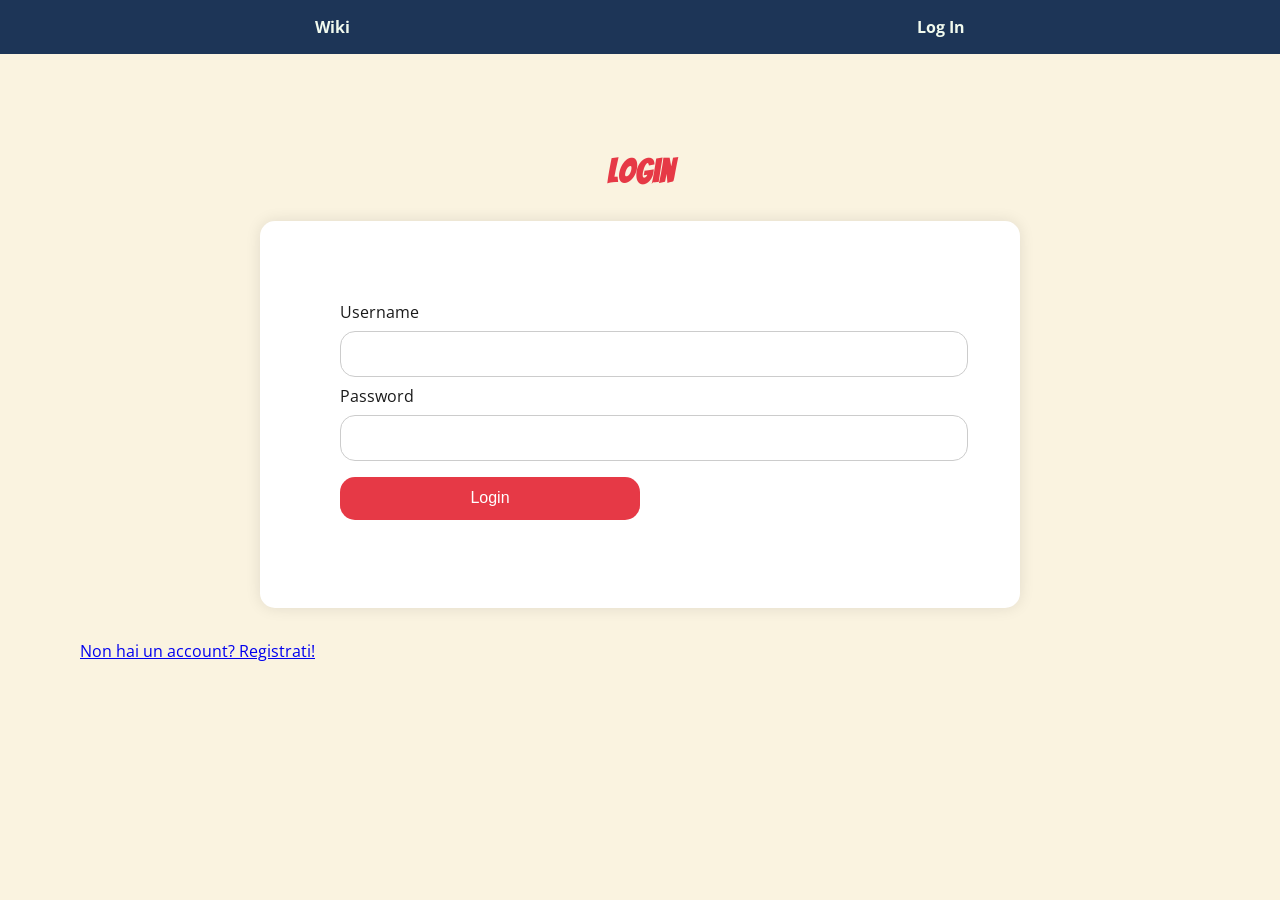
<file: index.html>
<!DOCTYPE html>
<html lang="en">
<head>
  <meta charset="UTF-8" />
  <meta name="viewport" content="width=device-width, initial-scale=1.0" />

  <title>Login - One Piece Web App</title>
  <meta name="description" content="Accedi alla tua avventura nel mondo di One Piece. Crea la tua ciurma e inizia il viaggio!" />
  <meta name="keywords" content="One Piece, login, accedi, ciurma, capitano, avventura" />
  <meta name="author" content="Marco Manfrin" />
  <link href="https://fonts.googleapis.com/css2?family=Bangers&family=Open+Sans&display=swap" rel="stylesheet">
  <link rel="stylesheet" href="css/style.css" />
  <link rel="stylesheet" href="css/nav.css">
</head>
<body>
  <header>
    <nav id="main-nav"></nav>
  </header>
  <main>
    <h1>Login</h1>
    <form id="loginForm">
      <label for="user">Username</label>
      <input type="text" id="user" required />

      <label for="pw">Password</label>
      <input type="password" id="pw" required />

      <button type="submit">Login</button>
    </form>
    <a href="register.html">Non hai un account? Registrati!</a>
  </main>
</body>
<script src="js/nav.js"></script>
<script src="js/login.js"></script>
</html>
</file>
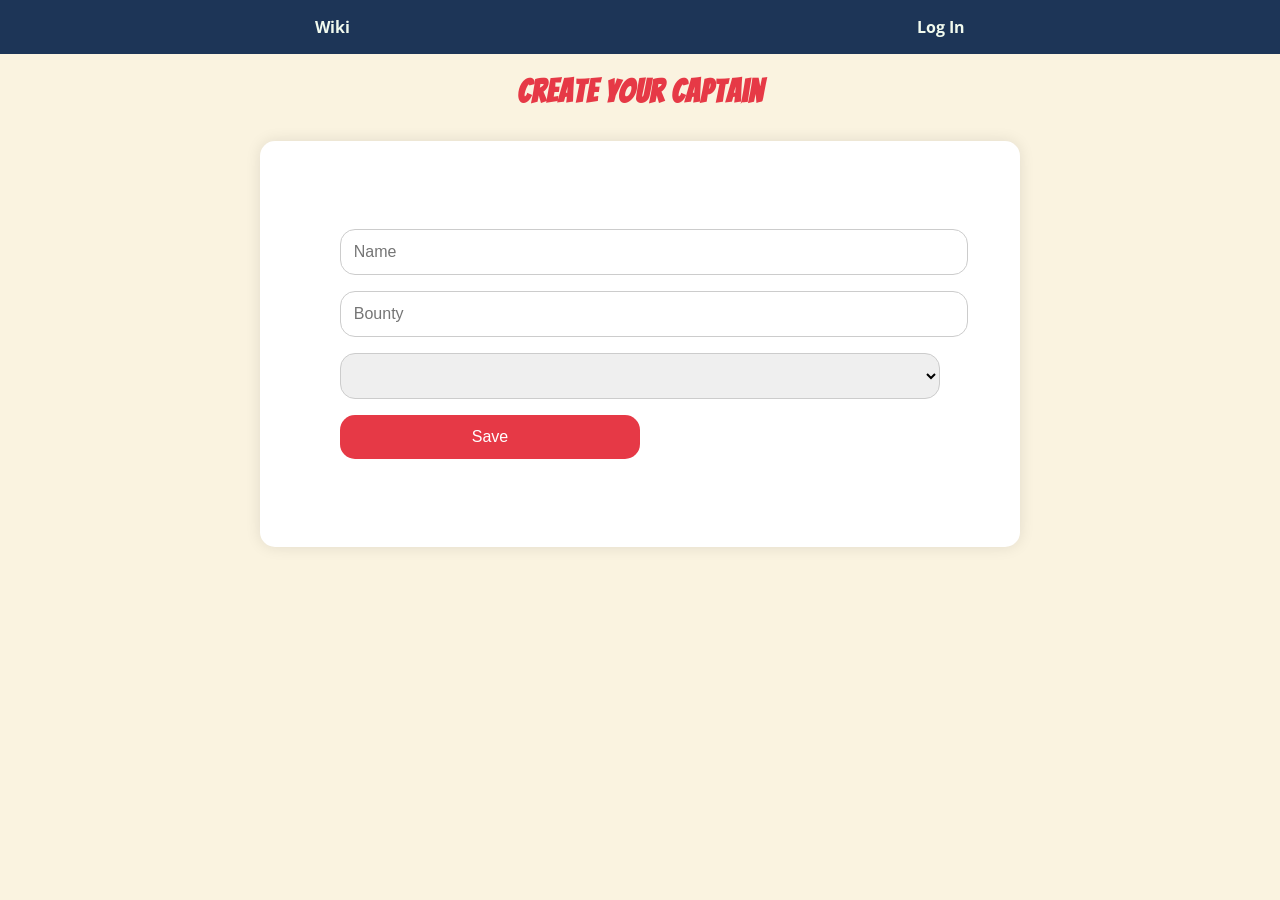
<file: create-captain.html>
<!DOCTYPE html>
<html lang="en">
<head>
  <meta charset="UTF-8" />
  <meta name="viewport" content="width=device-width, initial-scale=1.0" />
  
  <title>Crea il tuo Capitano - One Piece Web App</title>
  <meta name="description" content="Personalizza il tuo capitano scegliendo nome, frutto del diavolo e taglia. Dai inizio alla tua avventura!" />
  <meta name="keywords" content="One Piece, crea capitano, personalizzazione, frutti del diavolo, taglia" />
  <meta name="author" content="Marco Manfrin" />

  <link href="https://fonts.googleapis.com/css2?family=Bangers&family=Open+Sans&display=swap" rel="stylesheet">
  <link rel="stylesheet" href="css/style.css" />
  <link rel="stylesheet" href="css/nav.css">
</head>
<body>
  <header>
    <nav id="main-nav"></nav>
  </header>
  <h1>Create Your Captain</h1>
  <form id="captainForm">
    <input type="text" id="name" placeholder="Name" required />
    <input type="number" id="bounty" placeholder="Bounty" required />
    <select id="fruit"></select>
    <button type="submit">Save</button>
  </form>
  <script src="js/nav.js"></script>
  <script src="js/captain.js"></script>
</body>
</html>
</file>
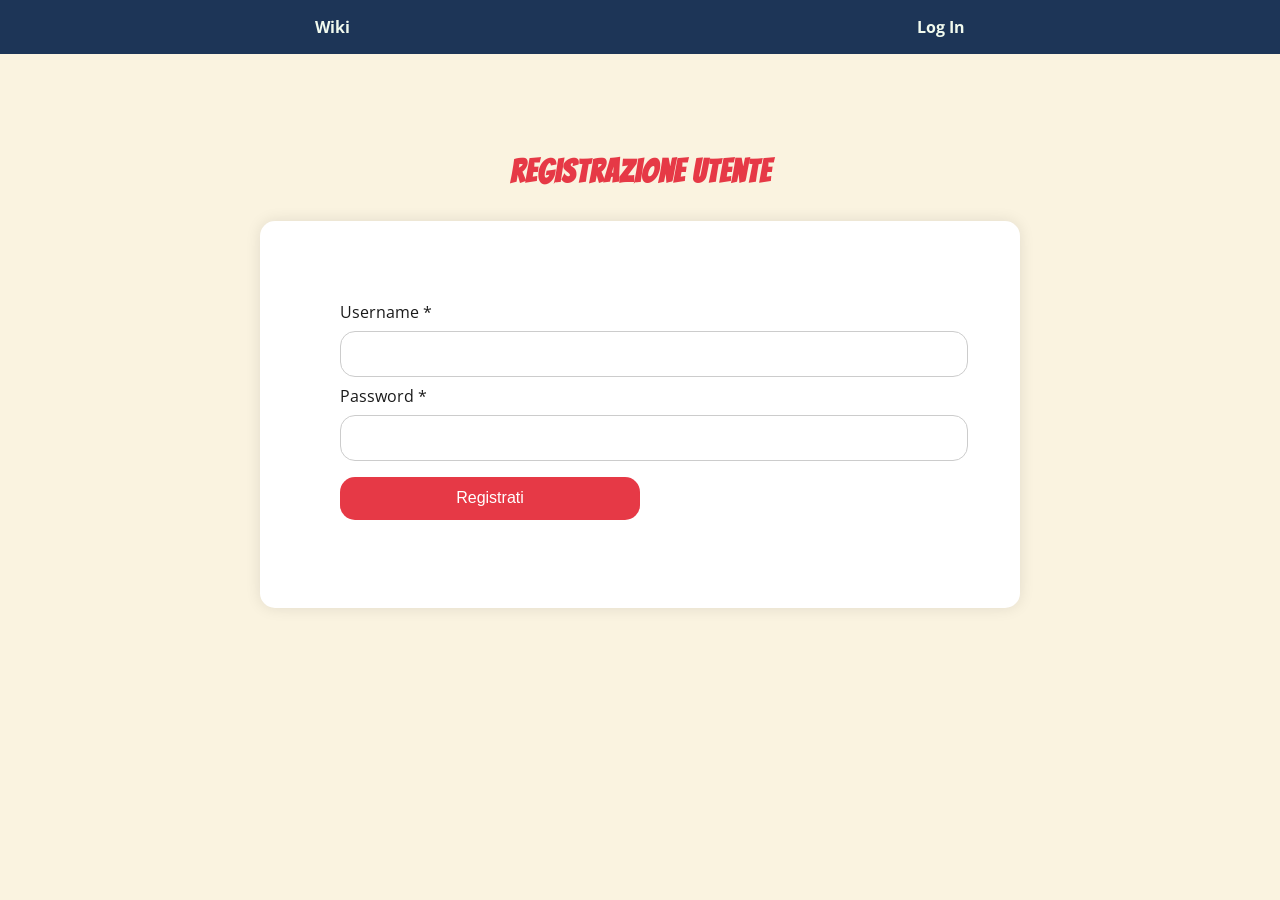
<file: register.html>
<!DOCTYPE html>
<html lang="en">
<head>
  <meta charset="UTF-8" />
  <meta name="viewport" content="width=device-width, initial-scale=1.0"/>
  <title>Registrazione Utente</title>
  <link href="https://fonts.googleapis.com/css2?family=Bangers&family=Open+Sans&display=swap" rel="stylesheet">
  <link rel="stylesheet" href="css/style.css"/>
  <link rel="stylesheet" href="css/nav.css"/>
</head>
<body>
  <header>
    <nav id="main-nav"></nav>
  </header>

  <main>
    <h1 style="text-align: center;">Registrazione Utente</h1>
    
    <form id="registerForm">
      <label for="username">Username *</label>
      <input type="text" id="username" required />

      <label for="password">Password *</label>
      <input type="password" id="password" minlength="6" required />

      <button type="submit">Registrati</button>
      <div id="formMessage" class="error"></div>
    </form>
  </main>
  <script src="js/register.js"></script>
  <script src="js/nav.js"></script>
</body>
</html>
</file>
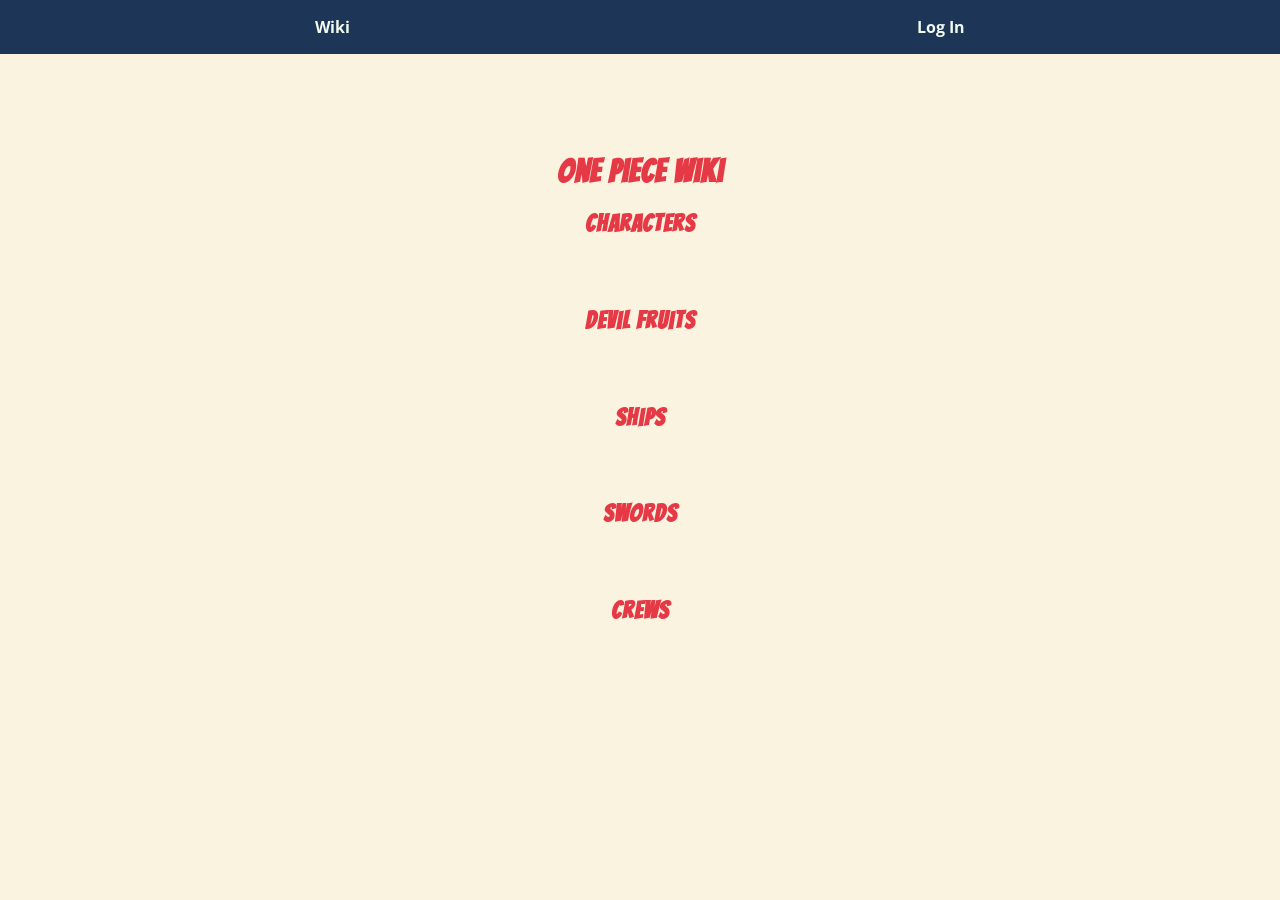
<file: wiki.html>
<!-- === wiki.html === -->
<!DOCTYPE html>
<html lang="en">
<head>
  
  <!-- SEO Meta Tags -->
  <meta charset="UTF-8" />
  <meta name="viewport" content="width=device-width, initial-scale=1.0" />

  <title>One Piece Wiki - Personaggi e Frutti del Diavolo</title>
  <meta name="description" content="Scopri i personaggi, le abilità e i frutti del diavolo del mondo di One Piece in una wiki interattiva." />
  <meta name="keywords" content="One Piece, wiki, personaggi, frutti del diavolo, poteri, anime" />
  <meta name="author" content="Marco Manfrin" />

  <link href="https://fonts.googleapis.com/css2?family=Bangers&family=Open+Sans&display=swap" rel="stylesheet">
  <link rel="stylesheet" href="css/style.css" />
  <link rel="stylesheet" href="css/wiki.css" />
  <link rel="stylesheet" href="css/nav.css">
</head>
<body>
  <header>
    <nav id="main-nav"></nav>
  </header>
  <main>
    <h1>One Piece Wiki</h1>

    <section>
      <h2>Characters</h2>
      <div class="carousel" id="characters"></div>
    </section>

    <section>
      <h2>Devil fruits</h2>
      <div class="carousel" id="fruits"></div>
    </section>
    
    <section>
      <h2>Ships</h2>
      <div class="carousel" id="ships"></div>
    </section>
    
    <section>
      <h2>Swords</h2>
      <div class="carousel" id="swords"></div>
    </section>

    <section>
      <h2>Crews</h2>
      <div class="carousel" id="crews"></div>
    </section>
  </main>
  <script src="js/api.js"></script>
  <script src="js/wiki.js"></script>
  <script src="js/nav.js"></script>
</body>
</html>
</file>
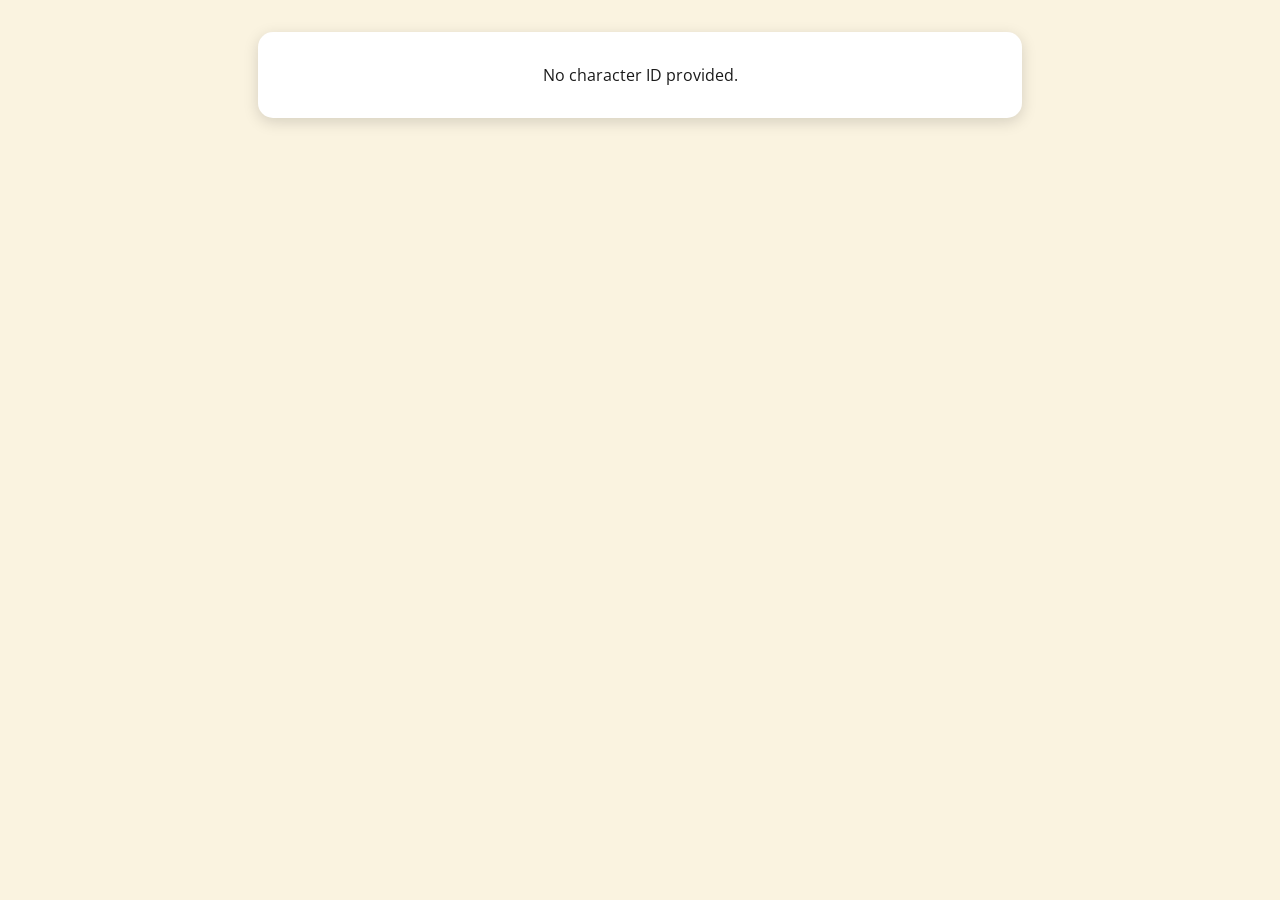
<file: detailPages/char.html>
<!DOCTYPE html>
<html lang="en">
<head>
  <meta charset="UTF-8" />
  <meta name="viewport" content="width=device-width, initial-scale=1.0"/>
  <title>Dettagli Personaggio - One Piece Wiki</title>
  <meta name="description" content="Approfondisci le informazioni su questo personaggio di One Piece: abilità, frutto del diavolo e storia." />
  <meta name="keywords" content="One Piece, personaggio, dettagli, frutto, taglia, storia" />
  <meta name="author" content="Marco Manfrin" />

  <link href="https://fonts.googleapis.com/css2?family=Bangers&family=Open+Sans&display=swap" rel="stylesheet">
  <link rel="stylesheet" href="detail.css" />
</head>
<body>
  <main>
    <article id="detail" class="container"></article>
  </main>
</body>
<script src="char.js"></script>
</html>
</file>
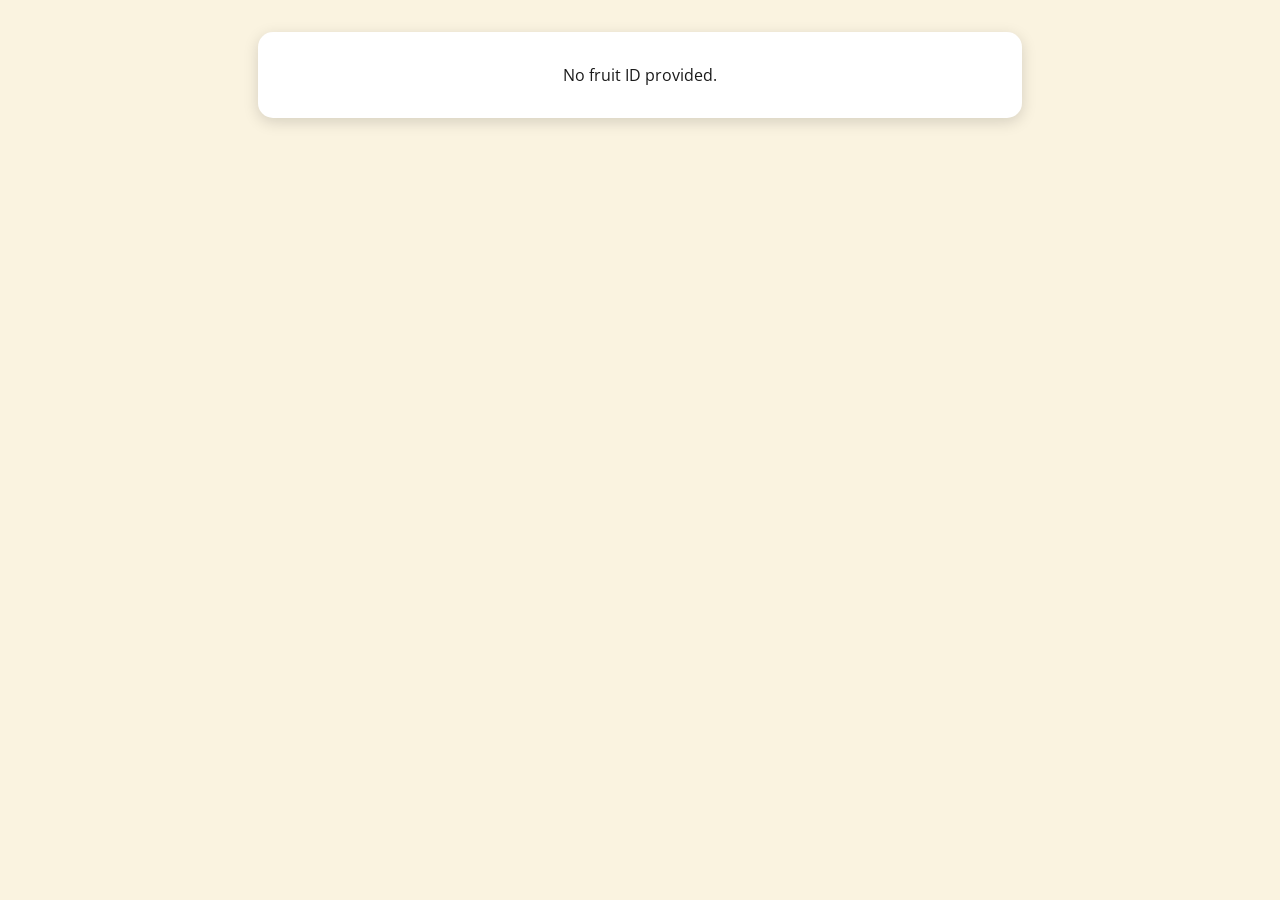
<file: detailPages/fruit.html>
<!DOCTYPE html>
<html lang="en">
<head>
  <meta charset="UTF-8" />
  <meta name="viewport" content="width=device-width, initial-scale=1.0"/>
  <title>Dettagli Frutto del Diavolo - One Piece Wiki</title>
  <meta name="description" content="Scopri le caratteristiche di questo frutto del diavolo: tipo, effetto e utilizzatori noti." />
  <meta name="keywords" content="One Piece, frutti del diavolo, poteri, abilità, dettagli, wiki" />
  <meta name="author" content="Marco Manfrin" />

  <link href="https://fonts.googleapis.com/css2?family=Bangers&family=Open+Sans&display=swap" rel="stylesheet">
  <link rel="stylesheet" href="detail.css" />
</head>
<body>
  <main>
    <article id="fruit-detail" class="container"></article>
  </main>
</body>
<script src="fruit.js"></script>
</html>
</file>
<file: css/style.css>
:root {
  --primary: #E63946;
  --secondary: #457B9D;
  --bg-light: #FAF3E0;
  --bg-dark: #1D3557;
  --accent: #F4A261;
  --text-light: #F1FAEE;
  --text-dark: #1A1A1A;
  --card-shadow: rgba(0, 0, 0, 0.15);
  --border-radius: 15px;
}

body {
  margin: 0;
  font-family: 'Open Sans', sans-serif;
  background-color: var(--bg-light);
  color: var(--text-dark);
}

main{
  max-width: 1200px;
  margin: 0 auto;
  padding: 5rem;
}

h1, h2, h3 {
  font-family: 'Bangers', cursive;
  color: var(--primary);
  letter-spacing: 1px;
  text-align: center;
}

nav#main-nav {
  background-color: var(--bg-dark);
  padding: 1rem 2rem;
  display: flex;
  justify-content: space-around;
  align-items: center;
  position: sticky;
  top: 0;
  z-index: 100;
}

nav#main-nav a {
  color: var(--text-light);
  text-decoration: none;
  margin: 0 1rem;
  font-weight: bold;
  transition: color 0.2s ease;
}

nav#main-nav a:hover {
  color: var(--accent);
}

.card {
  background: white;
  border: 2px dashed var(--primary);
  border-radius: var(--border-radius);
  box-shadow: 0 4px 12px var(--card-shadow);
  padding: 1rem;
  transition: transform 0.3s ease;
}
.card:hover {
  transform: scale(1.05);
}

form {
  max-width: 600px;
  margin: 2rem auto;
  padding: 5rem;
  background-color: white;
  border-radius: var(--border-radius);
  box-shadow: 0 0 15px rgba(0, 0, 0, 0.1);
}

form input, form select, form textarea, form button {
  width: 100%;
  padding: 0.8rem;
  margin: 0.5rem 0;
  font-size: 1rem;
  border-radius: var(--border-radius);
  border: 1px solid #ccc;
}

form button {
  background-color: var(--primary);
  width: 50%;
  color: white;
  border: none;
  cursor: pointer;
}

form button:hover {
  background-color: var(--accent);
}

.fade-in {
  animation: fadeIn 0.8s ease-in;
}
@keyframes fadeIn {
  from { opacity: 0; transform: translateY(10px); }
  to   { opacity: 1; transform: translateY(0); }
}

/* === COMPONENTI DINAMICI GENERATI VIA JS === */

.character-card, .fruit-card, .ship-card, .sword-card, .crew-card {
  background: white;
  border: 2px dashed var(--primary);
  border-radius: var(--border-radius);
  box-shadow: 0 4px 12px var(--card-shadow);
  padding: 1rem;
  transition: transform 0.3s ease;
  min-width: 250px;
}

.character-card:hover,
.fruit-card:hover,
.ship-card:hover,
.sword-card:hover,
.crew-card:hover {
  transform: scale(1.05);
}

/* Varianti dinamiche */
.card--high-bounty {
  border-color: gold;
  box-shadow: 0 4px 15px rgba(255, 215, 0, 0.5);
}

.card--rare {
  background: linear-gradient(135deg, #fceabb, #f8b500);
  color: #000;
}

.card--marine {
  border-color: var(--secondary);
  background-color: #ecf4ff;
}

.fade-out {
  opacity: 0;
  transition: opacity 0.5s ease;
}

.card {
  margin: 2rem;
}
</file>
<file: css/nav.css>
nav#main-nav {
  background-color: var(--bg-dark);
  padding: 1rem 2rem;
  display: flex;
  justify-content: space-around;
  align-items: center;
  position: sticky;
  top: 0;
  z-index: 100;
}

nav#main-nav a {
  color: var(--text-light);
  text-decoration: none;
  margin: 0 1rem;
  font-weight: bold;
  transition: color 0.2s ease;
}

nav#main-nav a:hover {
  color: var(--accent);
}
</file>
<file: css/wiki.css>
.carousel {
  display: flex;
  overflow-x: auto;
  gap: 1rem;
  padding: 1rem;
  scroll-snap-type: x mandatory;
}
.carousel > * {
  scroll-snap-align: start;
  flex: 0 0 auto;
  background: white;
  border-radius: 15px;
  border: 2px solid var(--primary);
  box-shadow: 0 4px 8px rgba(0, 0, 0, 0.1);
  padding: 1rem;
  min-width: 250px;
  transition: transform 0.2s ease;
}
.carousel > *:hover {
  transform: scale(1.05);
}
</file>
<file: detailPages/detail.css>
:root {
  --primary: #E63946;
  --secondary: #457B9D;
  --bg-light: #FAF3E0;
  --bg-dark: #1D3557;
  --accent: #F4A261;
  --text-light: #F1FAEE;
  --text-dark: #1A1A1A;
  --card-shadow: rgba(0, 0, 0, 0.15);
  --border-radius: 15px;
}

body {
  margin: 0;
  font-family: 'Open Sans', sans-serif;
  background-color: var(--bg-light);
  color: var(--text-dark);
}

h1, h2, h3 {
  font-family: 'Bangers', cursive;
  color: var(--primary);
}

.container {
  max-width: 700px;
  margin: 2rem auto;
  padding: 2rem;
  background-color: white;
  border-radius: var(--border-radius);
  box-shadow: 0 4px 15px var(--card-shadow);
  text-align: center;
}

img {
  margin: 1.5rem 0;
  border-radius: var(--border-radius);
  max-width: 100%;
  height: auto;
}

.detail-section {
  margin-top: 1.5rem;
  text-align: left;
}

.detail-section h3 {
  margin-bottom: 0.5rem;
  color: var(--secondary);
}

.badge {
  display: inline-block;
  padding: 0.4rem 0.8rem;
  background-color: var(--accent);
  color: white;
  font-weight: bold;
  border-radius: var(--border-radius);
  margin: 0.3rem;
}
</file>
